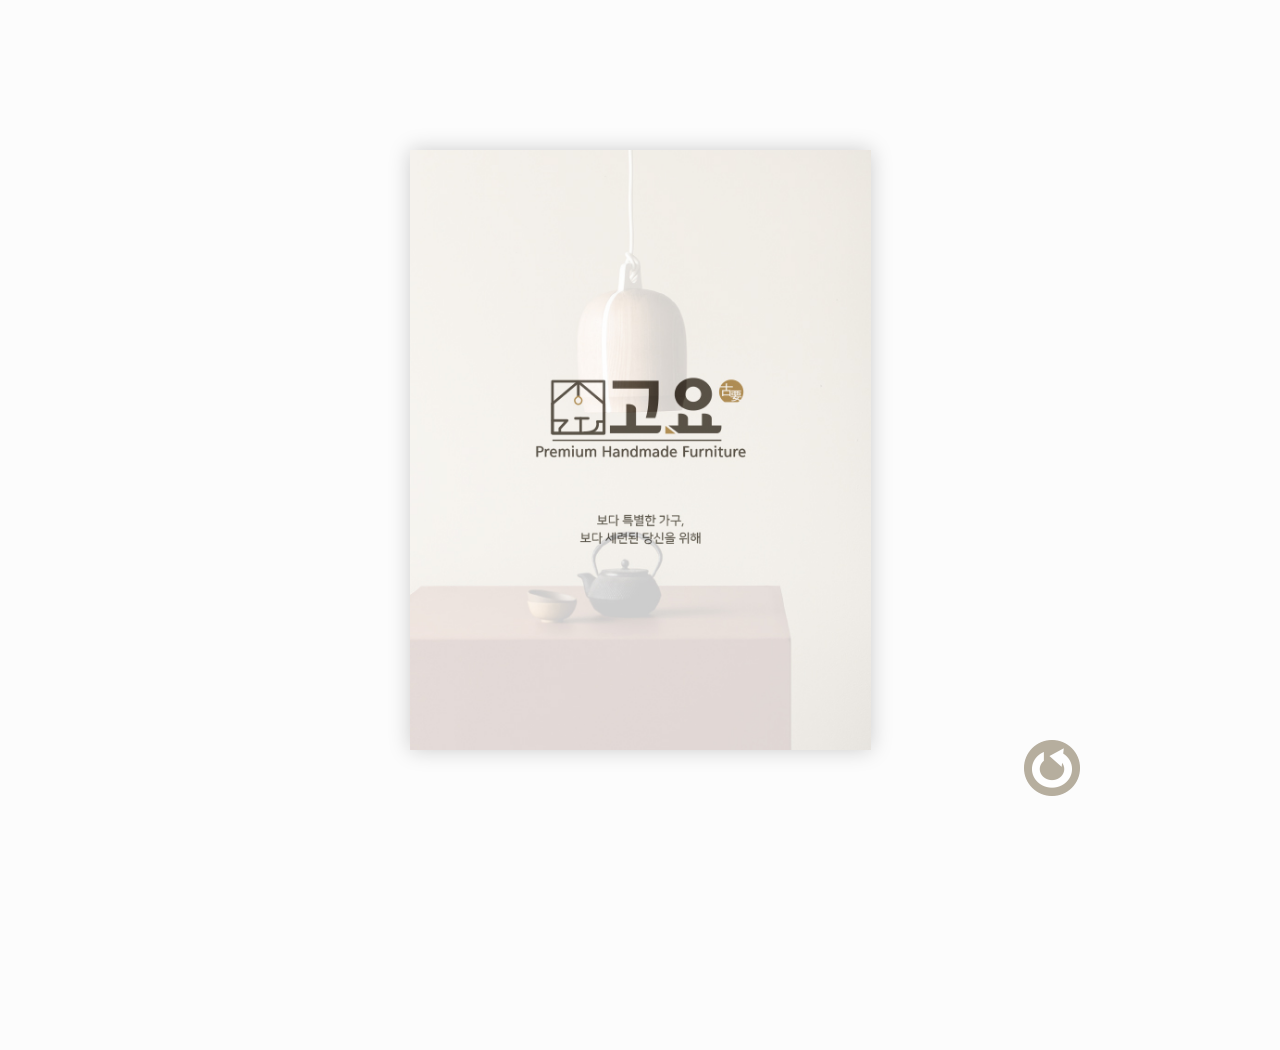
<file: Brand_GOYO/e_book/basic/book/index.html>
<!doctype html>
<!--[if lt IE 7 ]> <html lang="en" class="ie6"> <![endif]-->
<!--[if IE 7 ]>    <html lang="en" class="ie7"> <![endif]-->
<!--[if IE 8 ]>    <html lang="en" class="ie8"> <![endif]-->
<!--[if IE 9 ]>    <html lang="en" class="ie9"> <![endif]-->
<!--[if !IE]><!--> <html lang="en"> <!--<![endif]-->
<head>
	<link href="../../../favicon.png" rel="shortcut icon"/>
<meta name="viewport" content="width = 1050, user-scalable = no" />
<script type="text/javascript" src="../../extras/jquery.min.1.7.js"></script>
<script type="text/javascript" src="../../extras/modernizr.2.5.3.min.js"></script>
</head>
<body>

<div class="flipbook-viewport">
	<div class="container">
		<div class="flipbook">
			<div style="background-image:url(pages/page1.jpg)"></div>
			<div style="background-image:url(pages/page2.jpg)"></div>
			<div style="background-image:url(pages/page2-2.jpg)"></div>
			<div style="background-image:url(pages/page3.jpg)"></div>
			<div style="background-image:url(pages/page3-2.jpg)"></div>
			<div style="background-image:url(pages/page4.jpg)"></div>
			<div style="background-image:url(pages/page4-2.jpg)"></div>
			<div style="background-image:url(pages/page5.jpg)"></div>
			<div style="background-image:url(pages/page5-2.jpg)"></div>
			<div style="background-image:url(pages/page6.jpg)"></div>
			<div style="background-image:url(pages/page6-2.jpg)"></div>
			<div style="background-image:url(pages/page7.jpg)"></div>
			<div style="background-image:url(pages/page7-2.jpg)"></div>
			<div style="background-image:url(pages/page8.jpg)"></div>
			<div style="background-image:url(pages/page8-2.jpg)"></div>
			<div style="background-image:url(pages/page9.jpg)"></div>
			<div style="background-image:url(pages/page9-2.jpg)"></div>
			<div style="background-image:url(pages/page10.jpg)"></div>
			<div style="background-image:url(pages/page10-2.jpg)"></div>
			<div style="background-image:url(pages/page11.jpg)"></div>
			<div style="background-image:url(pages/page11-2.jpg)"></div>
			<div style="background-image:url(pages/page12.jpg)"></div>
			<div style="background-image:url(pages/page12-2.jpg)"></div>
			<div style="background-image:url(pages/page13.jpg)"></div>
			<div style="background-image:url(pages/page13-2.jpg)"></div>
			<div style="background-image:url(pages/page14.jpg)"></div>
			<div style="background-image:url(pages/page14-2.jpg)"></div>
			<div style="background-image:url(pages/page15.jpg)"></div>
			<div style="background-image:url(pages/page15-2.jpg)"></div>
			<div style="background-image:url(pages/page16.jpg)"></div>
			<div style="background-image:url(pages/page16-2.jpg)"></div>
			<div style="background-image:url(pages/page17.jpg)"></div>
			<div style="background-image:url(pages/page17-2.jpg)"></div>
			<div style="background-image:url(pages/page18.jpg)"></div>
			<div style="background-image:url(pages/page18-2.jpg)"></div>
			<div style="background-image:url(pages/page19.jpg)"></div>
			<div style="background-image:url(pages/page19-2.jpg)"></div>
			<div style="background-image:url(pages/page20.jpg)"></div>
			<div style="background-image:url(pages/page20-2.jpg)"></div>
			<div style="background-image:url(pages/page21.jpg)"></div>
			<div style="background-image:url(pages/page21-2.jpg)"></div>
			<div style="background-image:url(pages/page22.jpg)"></div>
			<div style="background-image:url(pages/page22-2.jpg)"></div>
			<div style="background-image:url(pages/page23.jpg)"></div>
			<div style="background-image:url(pages/page23-2.jpg)"></div>
			<div style="background-image:url(pages/page24.jpg)"></div>
			<div style="background-image:url(pages/page24-2.jpg)"></div>
			<div style="background-image:url(pages/page25.jpg)"></div>
			<div style="background-image:url(pages/page25-2.jpg)"></div>
			<div style="background-image:url(pages/page26.jpg)"></div>
			<div style="background-image:url(pages/page26-2.jpg)"></div>
			<div style="background-image:url(pages/page27.jpg)"></div>
			<div style="background-image:url(pages/page27-2.jpg)"></div>
			<div style="background-image:url(pages/page28.jpg)"></div>
			<div style="background-image:url(pages/page28-2.jpg)"></div>
			<div style="background-image:url(pages/page29.jpg)"></div>

		</div>
	</div>
</div>

<div class="back">
	<a href="../index.html#projects" onclick="window.close()"><img src="icon/back.png" alt="back"></a>
</div>	

<script type="text/javascript">

function loadApp() {

	// Create the flipbook

	$('.flipbook').turn({
			// Width

			width:922,
			
			// Height

			height:600,

			// Elevation

			elevation: 50,
			
			// Enable gradients

			gradients: true,
			
			// Auto center this flipbook

			autoCenter: true

	});
}

// Load the HTML4 version if there's not CSS transform

yepnope({
	test : Modernizr.csstransforms,
	yep: ['../../lib/turn.js'],
	nope: ['../../lib/turn.html4.min.js'],
	both: ['css/basic.css'],
	complete: loadApp
});

</script>

</body>
</html>
</file>
